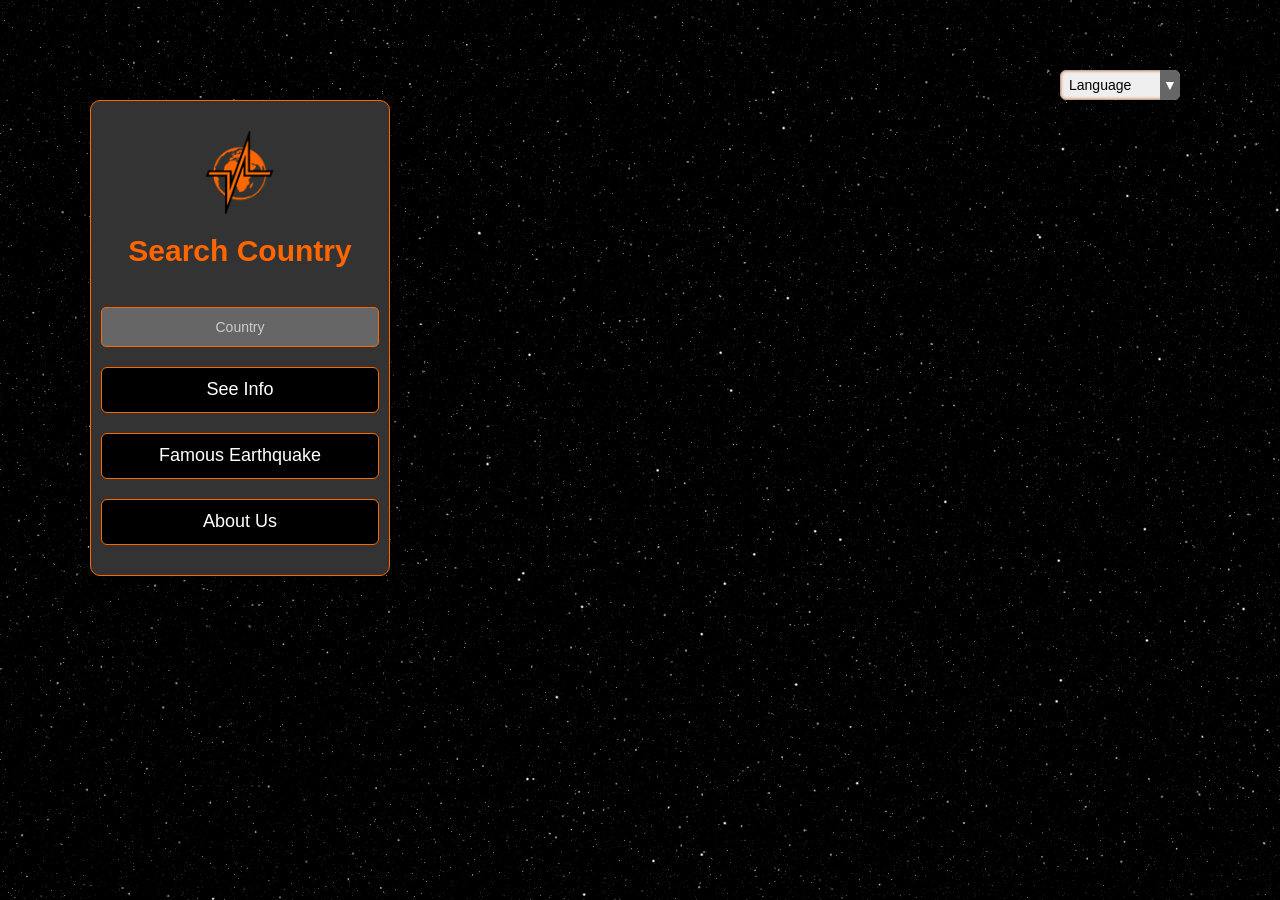
<file: src/main/resources/static/index.html>
<!doctype html>
<html>
<head>
    <meta charset="utf-8">
    <meta name="viewport" content="width=device-width, initial-scale=1.0">
    <title>Earthquake Checker - Live Earthquake Heat Map</title>
    <meta name="description"
          content="Earthquake Checker collects earthquake data from USGS, shows these information on a 3D earth model with graphical analysis. "/>

    <link rel='icon' href='img/logo_black.ico' type='image/x-ico' title='Earthquake Checker Small Logo'>
    <script src="js/resource/jquery.min.js"></script>
    <link rel="stylesheet" href="css/bootstrap.min.css">
    <script src="js/resource/bootstrap.min.js"></script>
    <script src="js/resource/three.min.js"></script>
    <script src="js/resource/TrackballControls.js"></script>

    <link rel="stylesheet" href="css/index.css">
    <link rel="stylesheet" href="css/indexMobile.css">

    <script src="./js/resource/d3.min.js"></script>
    <script src="js/threeLib/threeLibUtils.js"></script>
    <script src="js/threeLib/threeLibGateway.js"></script>
    <script src="js/graphicLib/graphicLibUtils.js"></script>
    <script src="js/graphicLib/graphicLibGateway.js"></script>
    <script src="js/index.js"></script>
    <script src="js/resource/pagination.js"></script>
    <script src="js/text.js"></script>
    <script src="js/localization.js"></script>
    <script src="testgraphicdata/dotdata.js"></script>

</head>
<body>

<img id="smallIcon" src="img/logo.png" title='Small Earthquake Checker Logo'
     alt='Small Logo of Earthquake Checker website'>

<nav id="hideNav">
    <h2></h2>
    <input type="text" placeholder="">
    <button id="smallButton1" class="btn" data-toggle="modal" data-target="#modal"></button>
    <button id="smallButton2" class="btn" data-toggle="modal" data-target="#modal2"></button>
    <button id="smallButton3" class="btn" data-toggle="modal" data-target="#modal3"></button>
    <div>
        <select name="type" title="Select Language">
            <option value=""></option>
            <option value="english"></option>
            <option value="chinese"></option>
        </select>
    </div>
</nav>

<div id="curtain"></div>

<aside>
    <img src="img/logo.png" title="Earthquake Checker Logo" alt="Logo of Earthquake Checker website">
    <h2></h2>
    <input type="text" placeholder="">
    <button id="button1" class="btn btn-primary btn-lg" data-toggle="modal" data-target="#modal"></button>
    <button id="button2" class="btn btn-primary btn-lg" data-toggle="modal" data-target="#modal2"></button>
    <button id="button3" class="btn btn-primary btn-lg" data-toggle="modal" data-target="#modal3"></button>
</aside>

<div id="modal" class="modal fade" tabindex="-1" role="dialog" aria-labelledby="modalLabel" aria-hidden="true">
    <div class="modal-dialog">
        <div class="modal-content">
            <div class="modal-header">
                <button type="button" class="close" data-dismiss="modal" aria-hidden="true">
                    &times;
                </button>
                <h4 class="modal-title" id="modalLabel"></h4>
            </div>
            <div id="chartArea" class="modal-body">
            </div>
            <div id="paginationArea" style="text-align: center">
                <ul id="pagination" class="pagination"></ul>
            </div>
        </div>
    </div>
</div>

<div class="modal fade" id="modal2" role="dialog">
    <div class="modal-dialog">
        <div class="modal-content">
            <div class="modal-header">
                <button type="button" class="close" data-dismiss="modal">&times;</button>
                <h4 class="modal-title"></h4>
            </div>
            <div class="modal-body">

                <h5><a href="https://en.wikipedia.org/wiki/1906_San_Francisco_earthquake"></a></h5>
                <p></p>

                <h5><a href="https://en.wikipedia.org/wiki/1923_Great_Kant%C5%8D_earthquake"></a></h5>
                <p></p>

                <h5><a href="https://en.wikipedia.org/wiki/1960_Valdivia_earthquake"></a></h5>
                <p></p>

                <h5><a href="https://en.wikipedia.org/wiki/1964_Alaska_earthquake"></a></h5>
                <p></p>

                <h5><a href="https://en.wikipedia.org/wiki/1976_Tangshan_earthquake"></a></h5>
                <p></p>

                <h5><a href="https://en.wikipedia.org/wiki/2004_Indian_Ocean_earthquake_and_tsunami"></a></h5>
                <p></p>

            </div>

        </div>

    </div>
</div>

<div class="modal fade" id="modal3" role="dialog">
    <div class="modal-dialog">
        <div class="modal-content">
            <div class="modal-header">
                <button type="button" class="close" data-dismiss="modal">&times;</button>
                <h4 class="modal-title" id="about"></h4>
            </div>
            <div class="modal-body">
                <h5></h5>
                <p></p>
            </div>
        </div>

    </div>
</div>

<div id="language">
    <select name="type" title="Select Language">
        <option value=""></option>
        <option value="english"></option>
        <option value="chinese"></option>
    </select>
</div>

<div id="webgl"></div>

</body>

<script>

    renderPagination(20, 1);

    var dataLink = {
        "onload": "/API/Initialize",
        "top10": "/API/top10",
        "dotData": "/API/DotData",
        "yearData": "/API/yearData",
        "depthData": "/API/depthData"
    };

    var Global_Country_Name = "Japan";

    GraphicChart.createGeoDotChart(dotgeodata, "#chartArea", null, "geo diagram", "JPN");

    var getDiagramData = function (url, method, inputData, chartCreation, heading) {
        $.ajax({
            url: url,
            type: method ? method : "GET",
            contentType: "application/json; charset=utf-8",
            async: true,
            data: data,
            dataType: 'json',
            success: function (data) {
                chartCreation(data, "#chartArea", null, heading, data[0].iso3);
            }
        });
    };

</script>

</html>
</file>
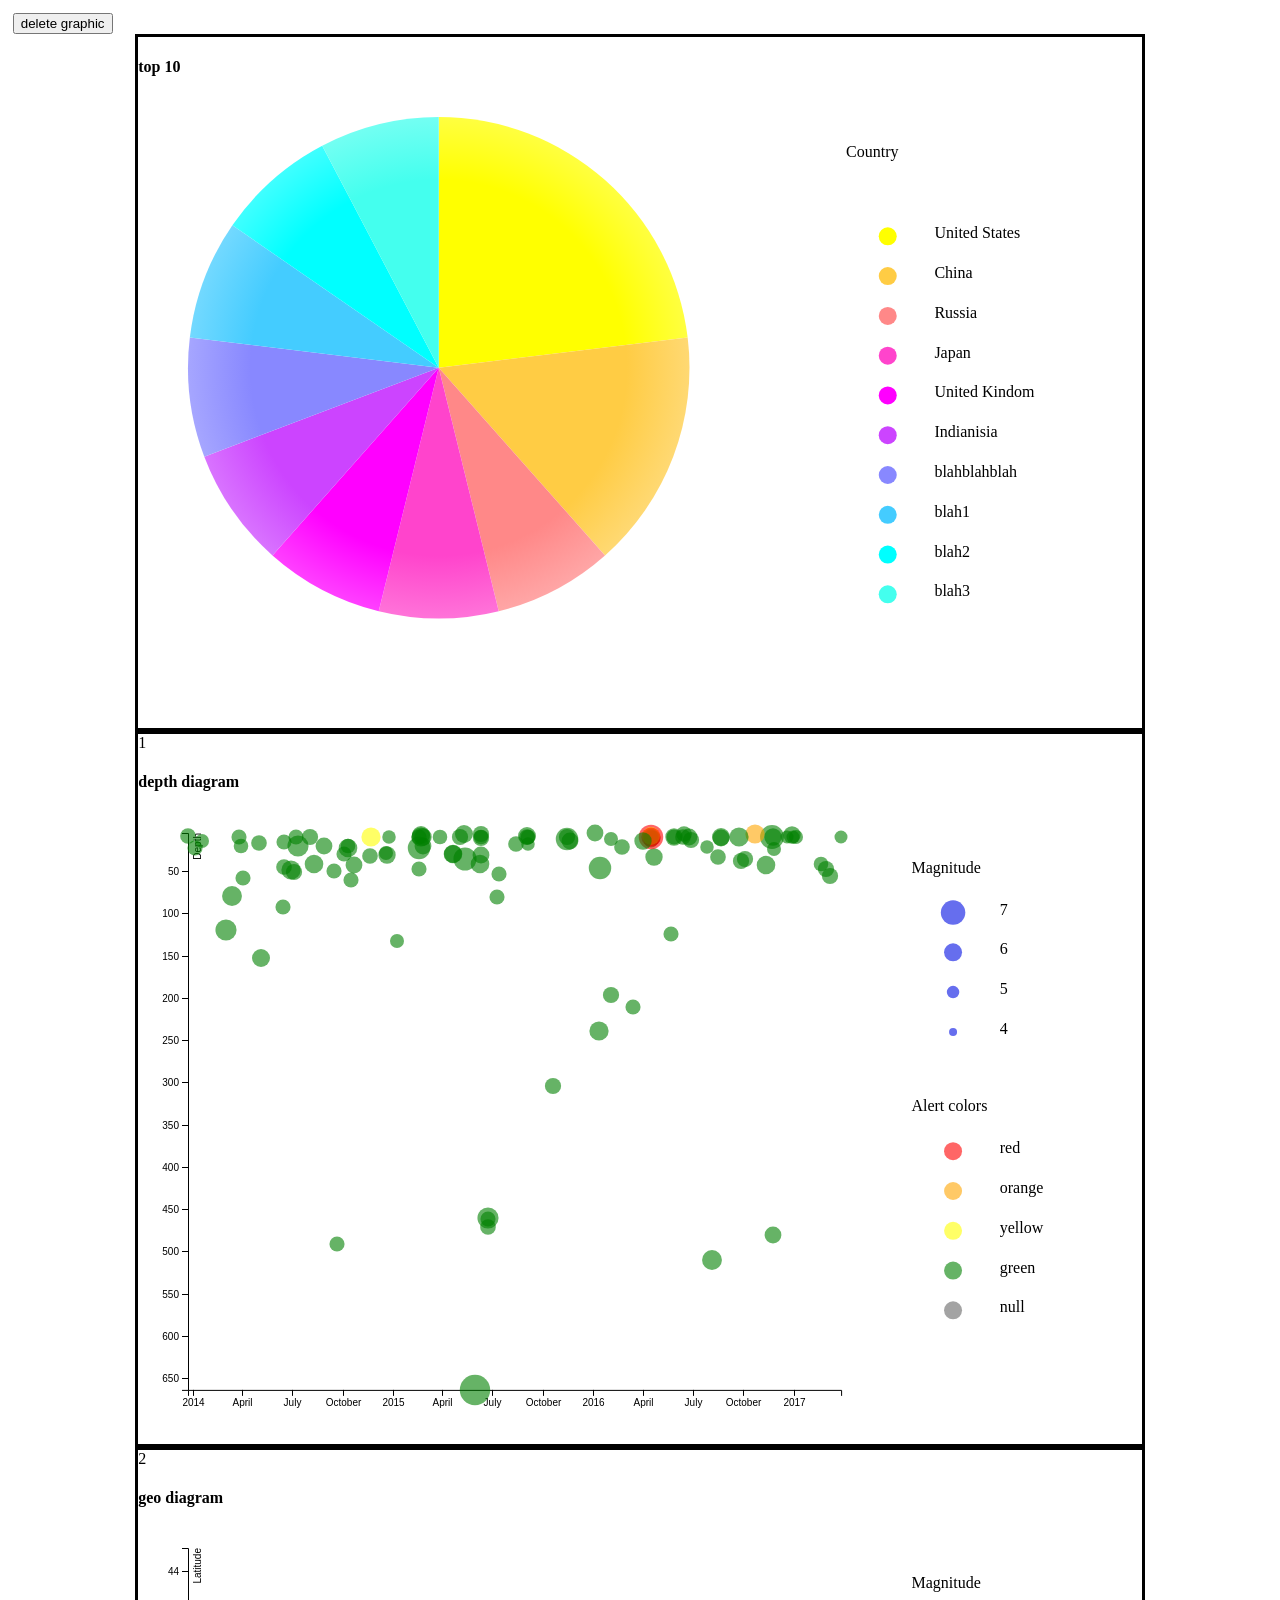
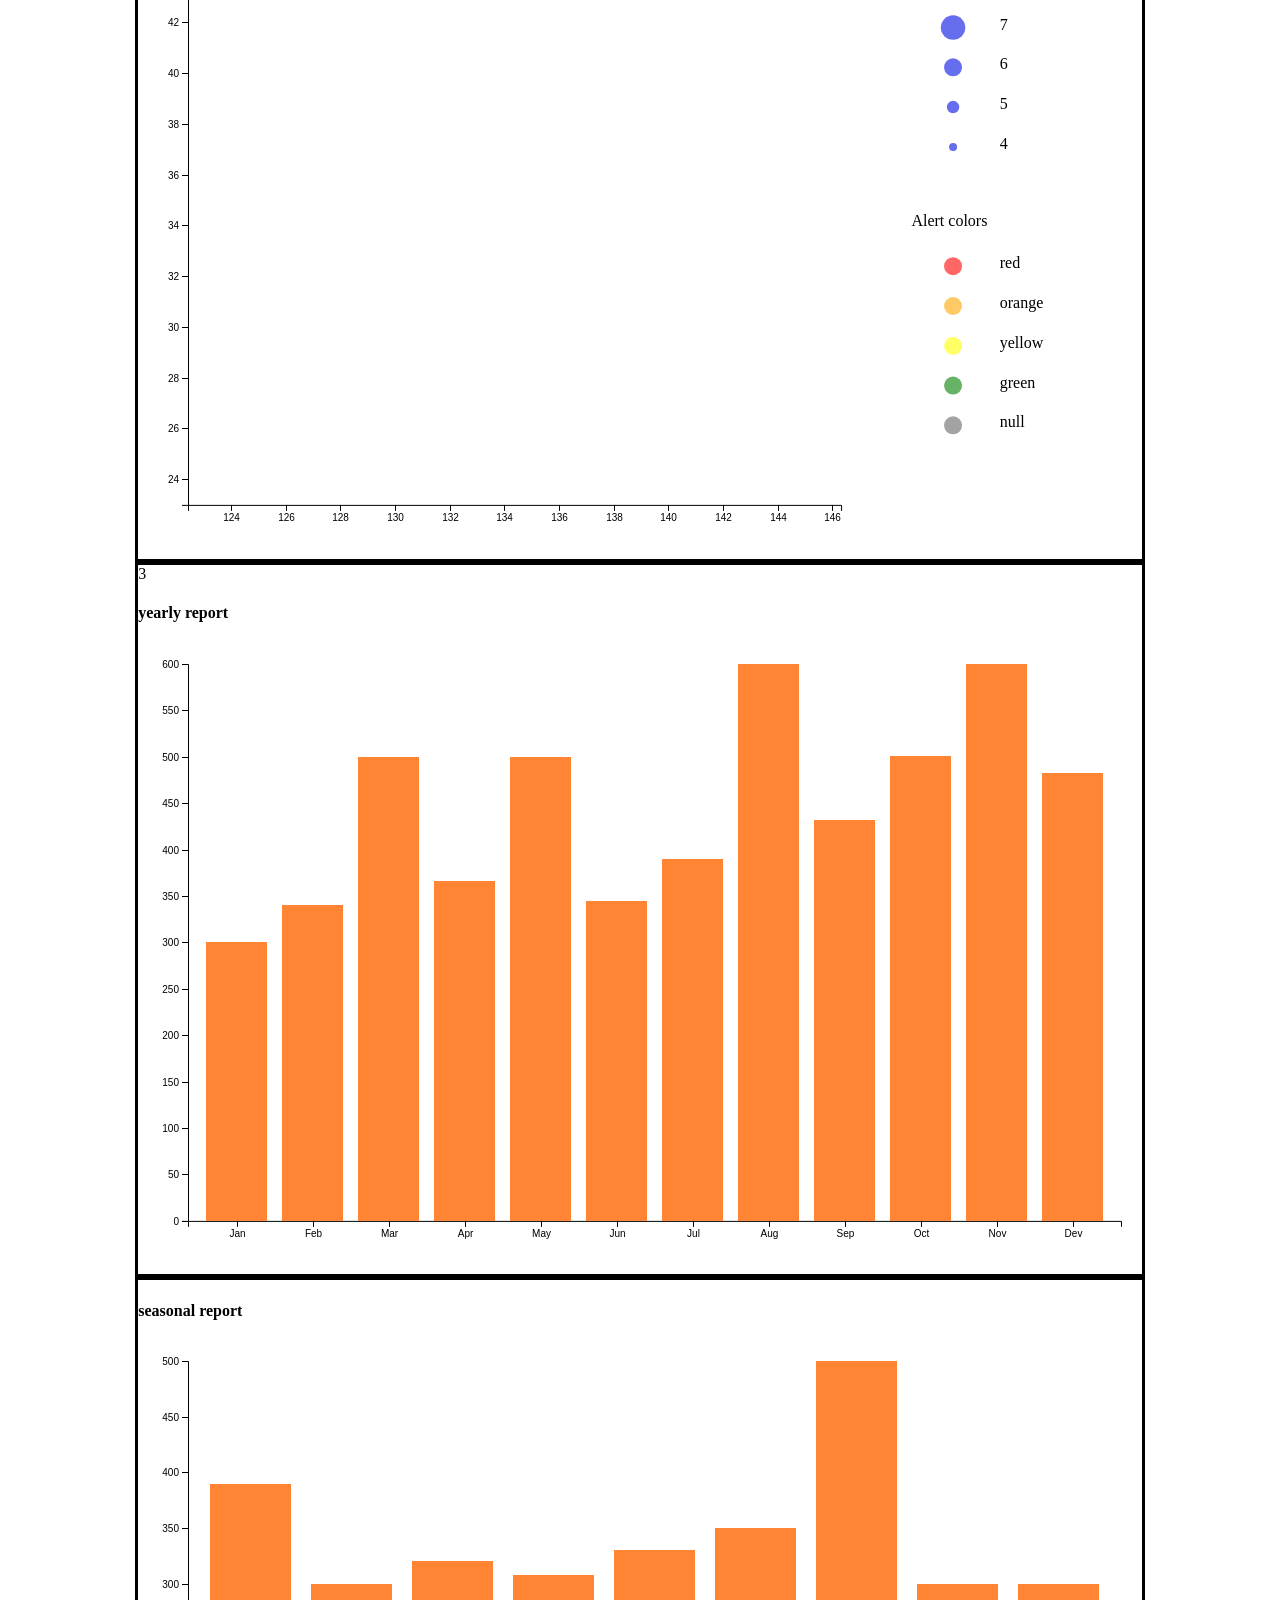
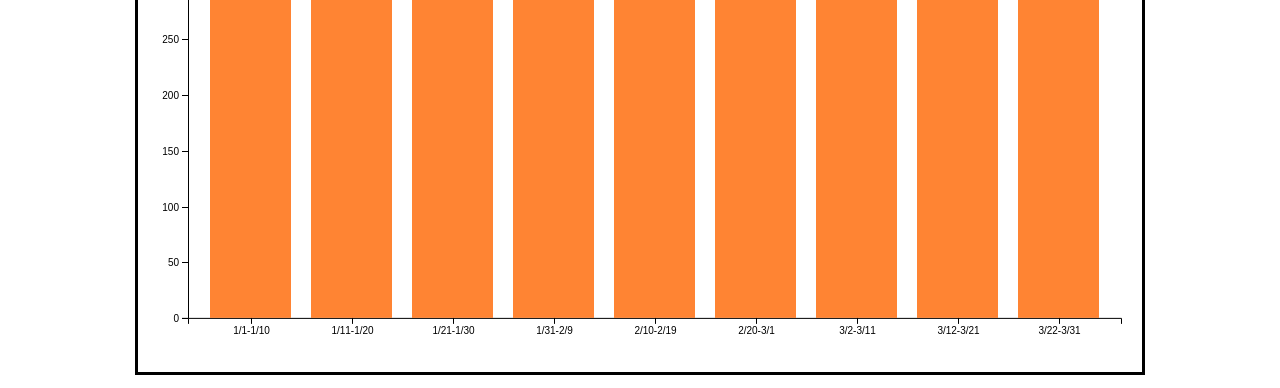
<file: src/main/resources/static/TestGraphicUtils.html>
<!DOCTYPE html>
<html>
	<head>
		<meta charset="utf-8">
		
		<title>Sample four temple to create svg </title>
		<script src="./js/resource/jquery.min.js"></script>
		<script src="./js/resource/d3.min.js"></script>
		<script src="./js/graphicLib/graphicLibGateway.js"></script>
		<script src="./js/graphicLib/graphicLibUtils.js"></script>
		<script src="./testgraphicdata/dotdata.js"></script>

		<style>
			body{
				
				margin:1%
			}
			div{
				width:80%;
				//height:50vh;
				border-style: solid;
				display:block;
				margin:auto;
			}
			.info{
				position:absolute;
				border-style:hidden;
				background-color: "white";
			}

		</style>
		<!-- <script src="./library/test.js"></script> -->
	</head>
	<body>
		<button>delete graphic</button>
		<div id="top10"></div>
		<div id="depthDot">1</div>
		<div id="second">2</div>
		<div id="yearly">3</div>
		<div id ="seasonal"></div>

		<script>

		testinggeodata.forEach(function(feature){
			if(feature.properties.time>(new Date("2016-10-1")).getTime()){
			var newitem={};
			newitem.lat=feature.geometry.coordinates[1];
			newitem.lng=feature.geometry.coordinates[0];
			newitem.mag=feature.properties.mag;
			newitem.alert=feature.properties.alert;
			newitem.place=feature.properties.place;
			newitem.time=feature.properties.time;
			dotgeodata.push(newitem);
		}
		});

		testinggeodata.forEach(function(feature){
			if(feature.properties.alert){
			var newitem={};
			newitem.depth=feature.geometry.coordinates[2];
			newitem.time=feature.properties.time;
			newitem.mag=feature.properties.mag;
			newitem.alert=feature.properties.alert;
			newitem.place=feature.properties.place;
			dotdepthdata.push(newitem);}
		});
		
		var top10Data=[{country:'United States', counts:600},
					  {country:'China', counts:400},
					  {country:'Russia', counts:200},
					  {country:'Japan', counts:200},
					  {country:'United Kindom', counts:200},
					  {country:'Indianisia', counts:200},
					  {country:'blahblahblah', counts:200},
					  {country:'blah1', counts:200},
					  {country:'blah2', counts:200},
					  {country:'blah3', counts:200}];
			
		var yearlydata=[
						{month:"Jan",counts:300},
						{month:"Feb",counts:340},
						{month:"Mar",counts:500},
						{month:"Apr",counts:366},
						{month:"May",counts:500},
						{month:"Jun",counts:345},
						{month:"Jul",counts:390},
						{month:"Aug",counts:600},
						{month:"Sep",counts:432},
						{month:"Oct",counts:501},
						{month:"Nov",counts:600},
						{month:"Dev",counts:483}
						];
		
		var seasonaldata=[
				{dayrange:"1/1-1/10",counts:390},
				{dayrange:"1/11-1/20",counts:300},
				{dayrange:"1/21-1/30",counts:320},
				{dayrange:"1/31-2/9",counts:308},
				{dayrange:"2/10-2/19",counts:330},
				{dayrange:"2/20-3/1",counts:350},
				{dayrange:"3/2-3/11",counts:500},
				{dayrange:"3/12-3/21",counts:300},
				{dayrange:"3/22-3/31",counts:300}
				];
			
		//console.log(yearlydata[0]);
		//console.log(GraphicChart.createYearlyBarChart);
			
		GraphicChart.createDepthDotChart(dotdepthdata,"#depthDot",null,"depth diagram");
		//console.log(GraphicChart.charts[0]);
			
		GraphicChart.createGeoDotChart(dotgeodata,"#second",null,"geo diagram","JPN");

		window.addEventListener("resize",GraphicChart.update);

		GraphicChart.createTop10PieChart(top10Data,"#top10",null,"top 10");
		GraphicChart.createYearlyBarChart(yearlydata,"#yearly", null," yearly report");
		GraphicChart.createSeasonalBarChart(seasonaldata,"#seasonal", null," seasonal report");

		$("button").click(function(){
			GraphicChart.removeAll();
		});

		</script> 
		<script>
			
		</script>
	</body>

</html>
</file>
<file: src/main/resources/static/css/index.css>
html, body {
    padding: 0;
    margin: 0;
    position: relative;
}

body {
    background: url("../img/galaxy_starfield.png");
}

.diagramHeader {
    width: 100%;
    text-align: center;
    color: #000;
    font-weight: bold;
}

.info {
    z-index: 10000;
    color: #000;
}

aside {
    position: absolute;
    left: 90px;
    top: 100px;
    width: 300px;
    z-index: 10000;
    border: 1px solid #ff6600;
    border-radius: 10px;
    background-color: #333;
    text-align: center;
    padding: 30px 10px;
    box-sizing: border-box;
    pointer-events: auto;
    display: none;
}

aside img {
    width: 30%;
}

aside h2 {
    color: #ff6600;
    width: 100%;
    text-align: center;
    font-weight: bold;
    margin-bottom: 40px;
}

aside input {
    width: 100%;
    height: 40px;
    border-radius: 5px;
    border: 1px solid #ff6600;
    text-align: center;
    background-color: #666;
    color: #fff;
}

::-moz-placeholder {
    color: #ccc;
}

::-webkit-input-placeholder {
    color: #ccc;
}

:-ms-input-placeholder {
    color: #ccc;
}

aside button.btn {
    margin-top: 20px;
    width: 100%;
    border: 1px solid #ff6600;
    background-color: #000;
}

aside button.btn:hover {
    background-color: #666;
    color: #ff6600;
}

aside button.btn:focus {
    background-color: #666;
    color: #ff6600;
}

#modal {
    position: absolute;
    top: 50px;
    margin-left: 100px;
    width: 100%;
    /*border: 1px solid #ff6600;*/
    box-sizing: border-box;
    height: 650px;
    overflow: scroll;
    z-index: 9999;

}

#modal2, #modal3 {
    position: absolute;
    top: 50px;
    margin-left: 100px;
    width: 100%;
    /*border: 1px solid #ff6600;*/
    /*box-sizing: border-box;*/
    height: 650px;
    overflow: scroll;
    z-index: 9999;
    /*background-color: #333333;*/
}

#modalLabel, #about, #famous {
    color: #FF6600;
}

/*#modal2 {
    position: absolute;
    top: 50px;
    left: 400px;
    width: 600px;
    border: 1px solid #ff6600;
    box-sizing: border-box;
}
#modal3 {
    position: absolute;
    top: 50px;
    left: 400px;
    width: 600px;
    border: 1px solid #ff6600;
    box-sizing: border-box;

}*/
.modal .modal-body {
    height: 500px;
    overflow: scroll;
    color: #CCCCCC;

}

.modal2 .modal-body {
    height: 500px;
    overflow: scroll;
    background-color: #333333;
    color: #CCCCCC;
}

.modal3 .modal-body {
    height: 500px;
    overflow: scroll;
    background-color: #333333;
    color: #CCCCCC;
}

#language {
    position: absolute;
    top: 70px;
    right: 100px;
    width: 120px;
    height: 30px;
    display: none;
}

#chartArea {
    height: 100%;
    width: 600px;
}

select {
    width: 100%;
    height: 30px;
    line-height: 30px;
    text-indent: 4px;
    box-shadow: inset 0 0 3px #ff6600;
    border: 1px solid #acacac;
    border-radius: 6px;
    font-family: Arial, Calibri, Tahoma, Verdana, sans-serif;
    font-size: 14px;
    font-weight: 500;
    box-sizing: border-box;
    color: #000;
    cursor: pointer;
    outline: none;
}

select option {
    padding: 4px 10px 4px 10px;
    font-size: 14px;
    font-weight: normal;
    box-sizing: border-box;
}

select option[selected] {
    font-weight: bold
}

select:hover {
    font-weight: 700;
}

select:focus {
    box-shadow: inset 0 0 5px #ff6600;
    font-weight: 600;
}

#language::after {
    content: "\25bc";
    position: absolute;
    top: 0;
    right: 0;
    bottom: 0;
    width: 20px;
    height: 30px;
    line-height: 30px;
    text-align: center;
    background: #666;
    color: #fefefe;
    border-radius: 0 6px 6px 0;
    pointer-events: none;
}

#pagination li a {
    cursor: pointer;
    color: black;
}

#pagination li a.now-button {
    background-color: #ff6600;
    color: #FFF;
    cursor: auto;
}

#pagination li a.unactive-button {
    background-color: #FFF;
    color: #AAA;
    cursor: auto;
}

#webgl {
    margin-left: 20%;
    width: 80%;
}

#modal .modal-header, #modal2 .modal-header, #modal3 .modal-header {
    background: #000;
    border: 1px solid #ff6600;
    color: #ff6600;
}

#modal .modal-content {
    border: 1px solid #ff6600;
}

#modal .modal-header button {
    color: #ff6600;
}

#modal2 .modal-header button, #modal3 .modal-header button {
    color: #ff6600;
}

#modal2 .modal-body, #modal3 .modal-body {
    background-color: #333;
    border: 1px solid #ff6600;
}

#modal2 .modal-body h5 a, #modal3 .modal-body h5 {
    color: #ff6600;
}

#modal2 .modal-body p, #modal3 .modal-body p {
    color: #ccc;
}

@media screen and (max-width: 400px) {

    #modal, #modal2, #modal3 {
        width: 100%;
        margin-left: 0;
    }

    #chartArea {
        margin-left: 0;
        width: 100%;
    }

    .modal .modal-body {
        width: 100%;
        margin-left: 0;
    }

    .modal2 .modal-body {
        width: 100%;
        margin-left: 0;
    }

    .modal3 .modal-body {
        width: 100%;
        margin-left: 0;
    }

    #webgl {
        margin-left: 0;
        width: 100%;
    }
}
</file>
<file: src/main/resources/static/css/indexMobile.css>
#hideNav {
    position: absolute;
    top: 0;
    width: 100%;
    background-color: #666;
    display: none;
    z-index: 100;
    padding: 8px;
    box-sizing: border-box;
}

#hideNav h2 {
    text-align: center;
    font-size: 20px;
    font-weight: bold;
    line-height: 35px;
    color: #ff6600;
}

#hideNav input {
    width: 100%;
    height: 30px;
    border-radius: 5px;
    border: 1px solid #ff6600;
    text-align: center;
    background-color: #666;
    color: #fff;
}

#hideNav button.btn {
    height: 30px;
    margin-top: 10px;
    width: 100%;
    border: 1px solid #ff6600;
    background-color: #000;
    color: white;
}

#hideNav button.btn:hover {
    background-color: #666;
    color: #ff6600;
}

#hideNav > div {
    position: relative;
    margin-top: 10px;
}

#hideNav > div::after {
    content: "\25bc";
    position: absolute;
    top: 0;
    right: 0;
    bottom: 0;
    width: 20px;
    height: 30px;
    line-height: 30px;
    text-align: center;
    background: #ff6600;
    color: #fefefe;
    border-radius: 0 6px 6px 0;
    pointer-events: none;
}

#curtain {
    position: absolute;
    top: 0;
    left: 0;
    width: 100%;
    height: 100%;
    background-color: #aaaaaa;
    z-index: 10;
    opacity: 0.5;
    display: none;
}

#smallIcon {
    position: absolute;
    left: 0;
    width: 90px;
    display: none;
}
</file>
